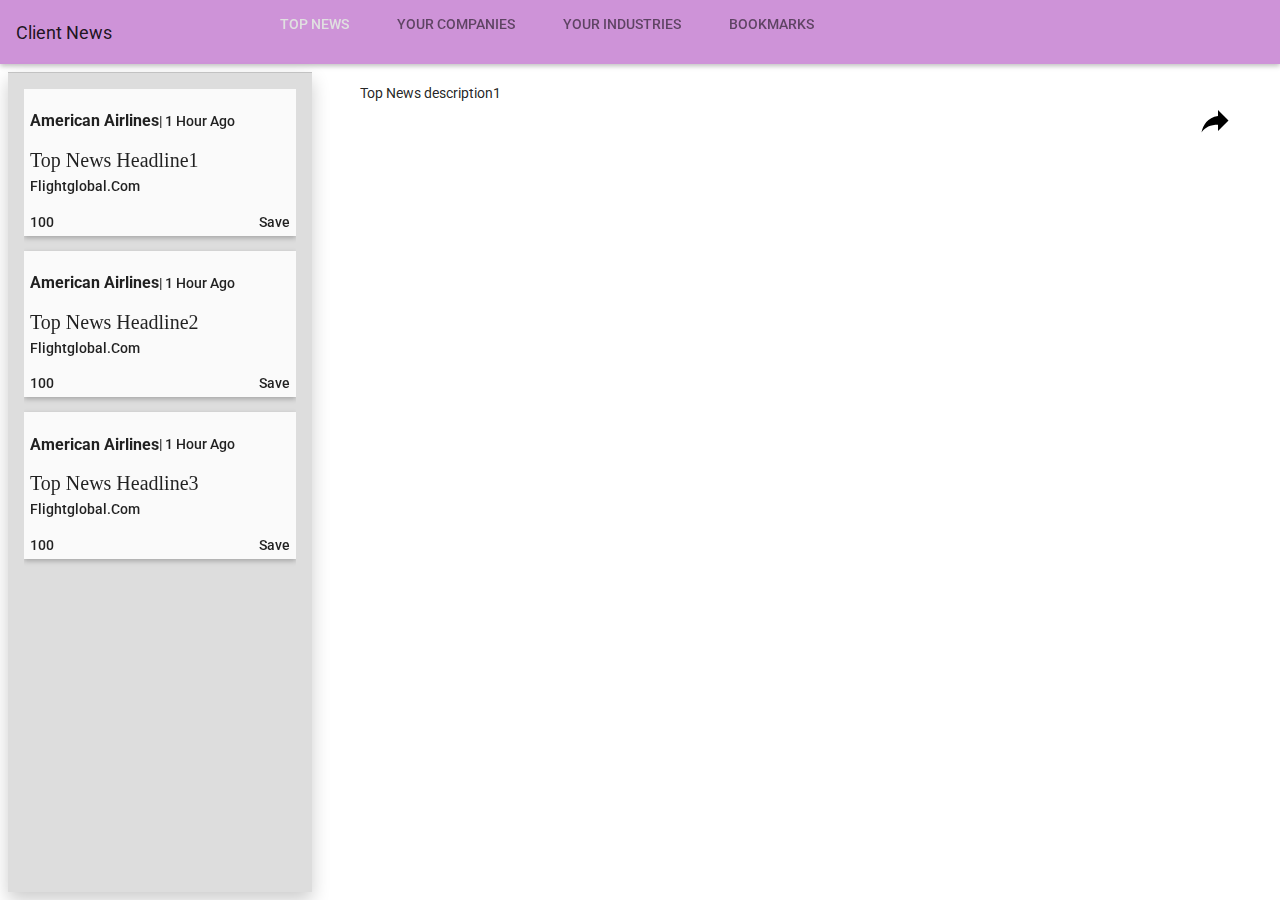
<file: index.html>
<!DOCTYPE html>
<html lang="en" >
  <head>
    <title>Angular Material - Starter App</title>

    <meta charset="utf-8">
    <meta http-equiv="X-UA-Compatible" content="IE=edge">
    <meta name="description" content="">
    <meta name="viewport" content="initial-scale=1, maximum-scale=1, user-scalable=no" />

    <link rel='stylesheet' href='http://fonts.googleapis.com/css?family=Roboto:400,500,700,400italic'>
    <link rel="stylesheet" href="./bower_components/angular-material/angular-material.css"/>
    <link rel="stylesheet" href="assets/app.css"/>
  </head>

  <body ng-app="starterApp" layout="column" ng-controller="UserController as ul">

    <md-toolbar layout="row" class="md-accent">
      <md-button class="menu" hide-gt-sm ng-click="ul.toggleList()" aria-label="Show User List" >
        <md-icon md-svg-icon="menu" ></md-icon>
      </md-button>
      <h1 class="md-toolbar-tools" flex-gt-sm="20">Client News</h1>
      <md-tabs hide-sm hide-md md-align-tabs="bottom"  md-selected="ul.selectedIndex" flex-gt-sm="75" md-stretch-tabs="never">
       

  <md-tab class="md-primary"ng-repeat="obj in ul.users" ng-click="ul.selectNewsType(obj,$index)" >

   
          {{obj.type}}
        </md-tab>
        
      </md-tabs>
      <md-button class="search" flex-gt-sm="5">
        <md-icon md-svg-icon="search"></md-icon>
      </md-button>
    </md-toolbar> 



    <div flex layout="row" layout-margin layout-align="center centre">
        
        <div display-headlines></div>	
     	<div display-details></div>
    </div>

    <script src="./bower_components/angular/angular.js"></script>
    <script src="./bower_components/angular-animate/angular-animate.js"></script>
    <script src="./bower_components/angular-aria/angular-aria.js"></script>
    <script type="text/javascript" src="./bower_components/angular-material/angular-material.js"></script>

    <script src="./src/users/Users.js"></script>
    <script src="./src/users/UserController.js"></script>
    <script src="./src/users/UserService.js"></script>
    <script src="./src/users/app.js"></script>
    <script src="./src/users/headlines.js"></script>
    <script src="./src/users/details.js"></script>   

  </body>
</html>
</file>
<file: assets/app.css>
html, body {
  font-family: 'Roboto', sans-serif;
  font-size:14px;
  height:100%;
  margin: 0px;
  padding: 0px;
}

/* Toolbar area */

.menu {
  background-color: transparent;
  border: none;
  height: 38px;
  margin: 16px;
  width: 36px;
}

md-toolbar h1 {
  margin: auto;
}

/* Sidenav area */

md-list .md-button {
  color: inherit;
  font-weight: 500;
  text-align: left;
  width: 100%;
}
  md-list .md-button.selected {
    color: #03a9f4;
  }

  md-sidenav  md-list {
    padding: 0px 0px 8px 0px;
  }


/* Primary content area */

#content {
  overflow: hidden;
}

#content  {
  padding-left: 40px;
  padding-right: 40px;
  padding-top: 5px;
}

#content .md-button.share {
  background-color: transparent;
  border: none;
  width: 48px;
  height: 48px;
  margin: 8px auto 16px 0;
  position: absolute;
  top: 10px;
  right: 25px;
}

#content md-icon.avatar {
  margin-top: 10px;
}

#content .md-button.share > md-icon {
  fill:black;
  width:36px;
  height:36px;
}

md-button.menuBtn > md-icon {
  fill:white;
  width:24px;
  height:24px;
}

#content .md-button.share:active > md-icon {
  background-color: #dadada;
  border-radius: 75%;
  padding:4px;
  transition: all 100ms ease-out 30ms;
}

#content img {
  display: block;
  height: auto;
  max-width: 500px;
}

/* Utils */

.content-wrapper {
  position: relative;
}

/* Typography support coming in 0.8.0 */

md-toolbar h1 {
  font-size: 1.250em;
  font-weight: 400;
}

.avatar {
  position: relative;
  width: 128px;
  height: 128px;
  border: 1px solid #ddd;
  border-radius: 50%;
  display: inline-block;
  overflow: hidden;
  margin: 0px;
  vertical-align: middle;
  zoom:0.70;
  transform: translateZ(0);
  -webkit-transform: scale(0.70);
  -moz-transform:scale(0.70);
}


md-bottom-sheet  md-icon {
  margin-right:20px;
}

span.name {
  font-weight: bold;
  font-size:1.1em;
  padding-left:5px;
}
/*for new design*/
.newsList{
    height: 170px;
  background-color: #fff;
}
md-sidenav{
  background-color: #ddd;
}
.company-industry{
  font-style:helvetica neue;
  font-size:17px;
}
.time{
  padding-top:2px;
}
.news-headlines{
    font-family: helvetica neue;
  font-size: 20px;
  height: auto;
  white-space: normal;
  }
.item-company-industry{
 /* margin-top:-36px;*/
  color:#0DACF4;
}
.align-button{
  margin-bottom:15px;
}
md-content.md-default-theme{
  background-color: transparent;
  border-radius:0px;
}
.md-button.md-default-theme{
  border-radius:0px;
}
.website{
  margin-top:2px;
}
</file>
